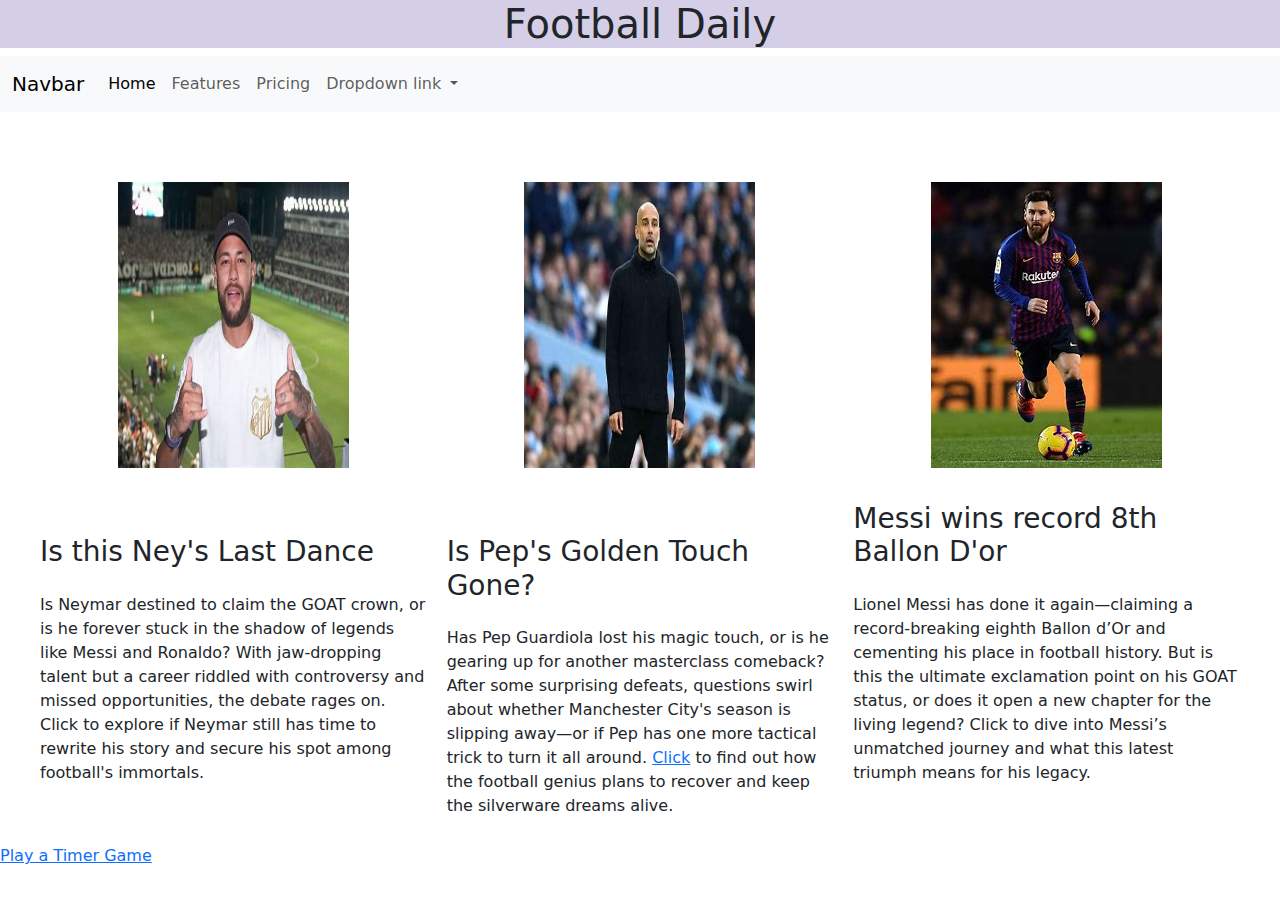
<file: index.html>
<!doctype html>
<html lang="en">
  <head>
    <meta charset="utf-8">
    <meta name="viewport" content="width=device-width, initial-scale=1">
    <title>Bootstrap demo</title>
    <link rel="stylesheet" href="ind.css">
    <link href="https://cdn.jsdelivr.net/npm/bootstrap@5.3.3/dist/css/bootstrap.min.css" rel="stylesheet" integrity="sha384-QWTKZyjpPEjISv5WaRU9OFeRpok6YctnYmDr5pNlyT2bRjXh0JMhjY6hW+ALEwIH" crossorigin="anonymous">
  </head>
  <body>
    <h1 align="center">Football Daily</h1>
    <nav class="navbar navbar-expand-lg bg-body-tertiary">
        <div class="container-fluid">
          <a class="navbar-brand" href="#">Navbar</a>
          <button class="navbar-toggler" type="button" data-bs-toggle="collapse" data-bs-target="#navbarNavDropdown" aria-controls="navbarNavDropdown" aria-expanded="false" aria-label="Toggle navigation">
            <span class="navbar-toggler-icon"></span>
          </button>
          <div class="collapse navbar-collapse" id="navbarNavDropdown">
            <ul class="navbar-nav">
              <li class="nav-item">
                <a class="nav-link active" aria-current="page" href="#">Home</a>
              </li>
              <li class="nav-item">
                <a class="nav-link" href="#">Features</a>
              </li>
              <li class="nav-item">
                <a class="nav-link" href="#">Pricing</a>
              </li>
              <li class="nav-item dropdown">
                <a class="nav-link dropdown-toggle" href="#" role="button" data-bs-toggle="dropdown" aria-expanded="false">
                  Dropdown link
                </a>
                <ul class="dropdown-menu">
                  <li><a class="dropdown-item" href="#">Action</a></li>
                  <li><a class="dropdown-item" href="#">Another action</a></li>
                  <li><a class="dropdown-item" href="#">Something else here</a></li>
                </ul>
              </li>
            </ul>
          </div>
        </div>
      </nav>
    <script src="https://cdn.jsdelivr.net/npm/bootstrap@5.3.3/dist/js/bootstrap.bundle.min.js" integrity="sha384-YvpcrYf0tY3lHB60NNkmXc5s9fDVZLESaAA55NDzOxhy9GkcIdslK1eN7N6jIeHz" crossorigin="anonymous"></script>
    <script src="https://cdn.jsdelivr.net/npm/@popperjs/core@2.11.8/dist/umd/popper.min.js" integrity="sha384-I7E8VVD/ismYTF4hNIPjVp/Zjvgyol6VFvRkX/vR+Vc4jQkC+hVqc2pM8ODewa9r" crossorigin="anonymous"></script>
    <script src="https://cdn.jsdelivr.net/npm/bootstrap@5.3.3/dist/js/bootstrap.min.js" integrity="sha384-0pUGZvbkm6XF6gxjEnlmuGrJXVbNuzT9qBBavbLwCsOGabYfZo0T0to5eqruptLy" crossorigin="anonymous"></script>
    <div class="parent">

        <div class="child"
        class="bg-white shadow-[0_4px_12px_-5px_rgba(0,0,0,0.4)] w-full max-w-sm rounded-lg overflow-hidden mx-auto font-[sans-serif] mt-4">
        <div class="min-h-[256px]" align="center" class="div_img">
          <img src="neymar.jpg" class="w-full" class="im"/>
        </div>
  
        <div class="p-6">
          <h3 class="text-gray-800 text-xl font-bold"><br/><br/>Is this Ney's Last Dance</h3>
          <p class="mt-4 text-sm text-gray-500 leading-relaxed">Is Neymar destined to claim the GOAT crown, or is he forever stuck in the shadow of legends like Messi and Ronaldo? With jaw-dropping talent but a career riddled with controversy and missed opportunities, the debate rages on. Click to explore if Neymar still has time to rewrite his story and secure his spot among football's immortals.
          </p>
          </div>
      </div>


      <div class="child"
      class="bg-white shadow-[0_4px_12px_-5px_rgba(0,0,0,0.4)] w-full max-w-sm rounded-lg overflow-hidden mx-auto font-[sans-serif] mt-4">
      <div class="min-h-[256px]" align="center" class="div_img">
        <img src="pep.jpg" class="w-full" class="im"/>
      </div>

      <div class="p-6">
        <h3 class="text-gray-800 text-xl font-bold"></br></br>Is Pep's Golden Touch Gone?</h3>
        <p class="mt-4 text-sm text-gray-500 leading-relaxed">Has Pep Guardiola lost his magic touch, or is he gearing up for another masterclass comeback? After some surprising defeats, questions swirl about whether Manchester City's season is slipping away—or if Pep has one more tactical trick to turn it all around. <a href="pep.html">Click</a> to find out how the football genius plans to recover and keep the silverware dreams alive.
        </p>
        </div>
    </div>

    <div class="child"
      class="bg-white shadow-[0_4px_12px_-5px_rgba(0,0,0,0.4)] w-full max-w-sm rounded-lg overflow-hidden mx-auto font-[sans-serif] mt-4">
      <div class="min-h-[256px]" align="center" class="div_img">
        <img src="mess.jpg" class="w-full" class="im"/>
      </div>

      <div class="p-6">
        <h3 class="text-gray-800 text-xl font-bold"></br>Messi wins record 8th Ballon D'or</h3>
        <p class="mt-4 text-sm text-gray-500 leading-relaxed">Lionel Messi has done it again—claiming a record-breaking eighth Ballon d’Or and cementing his place in football history. But is this the ultimate exclamation point on his GOAT status, or does it open a new chapter for the living legend? Click to dive into Messi’s unmatched journey and what this latest triumph means for his legacy.
        </p>
        </div>
    </div>


    </div>
    <a href="timer.html"><p> Play a Timer Game</p></a>
</body>
</html>
</file>
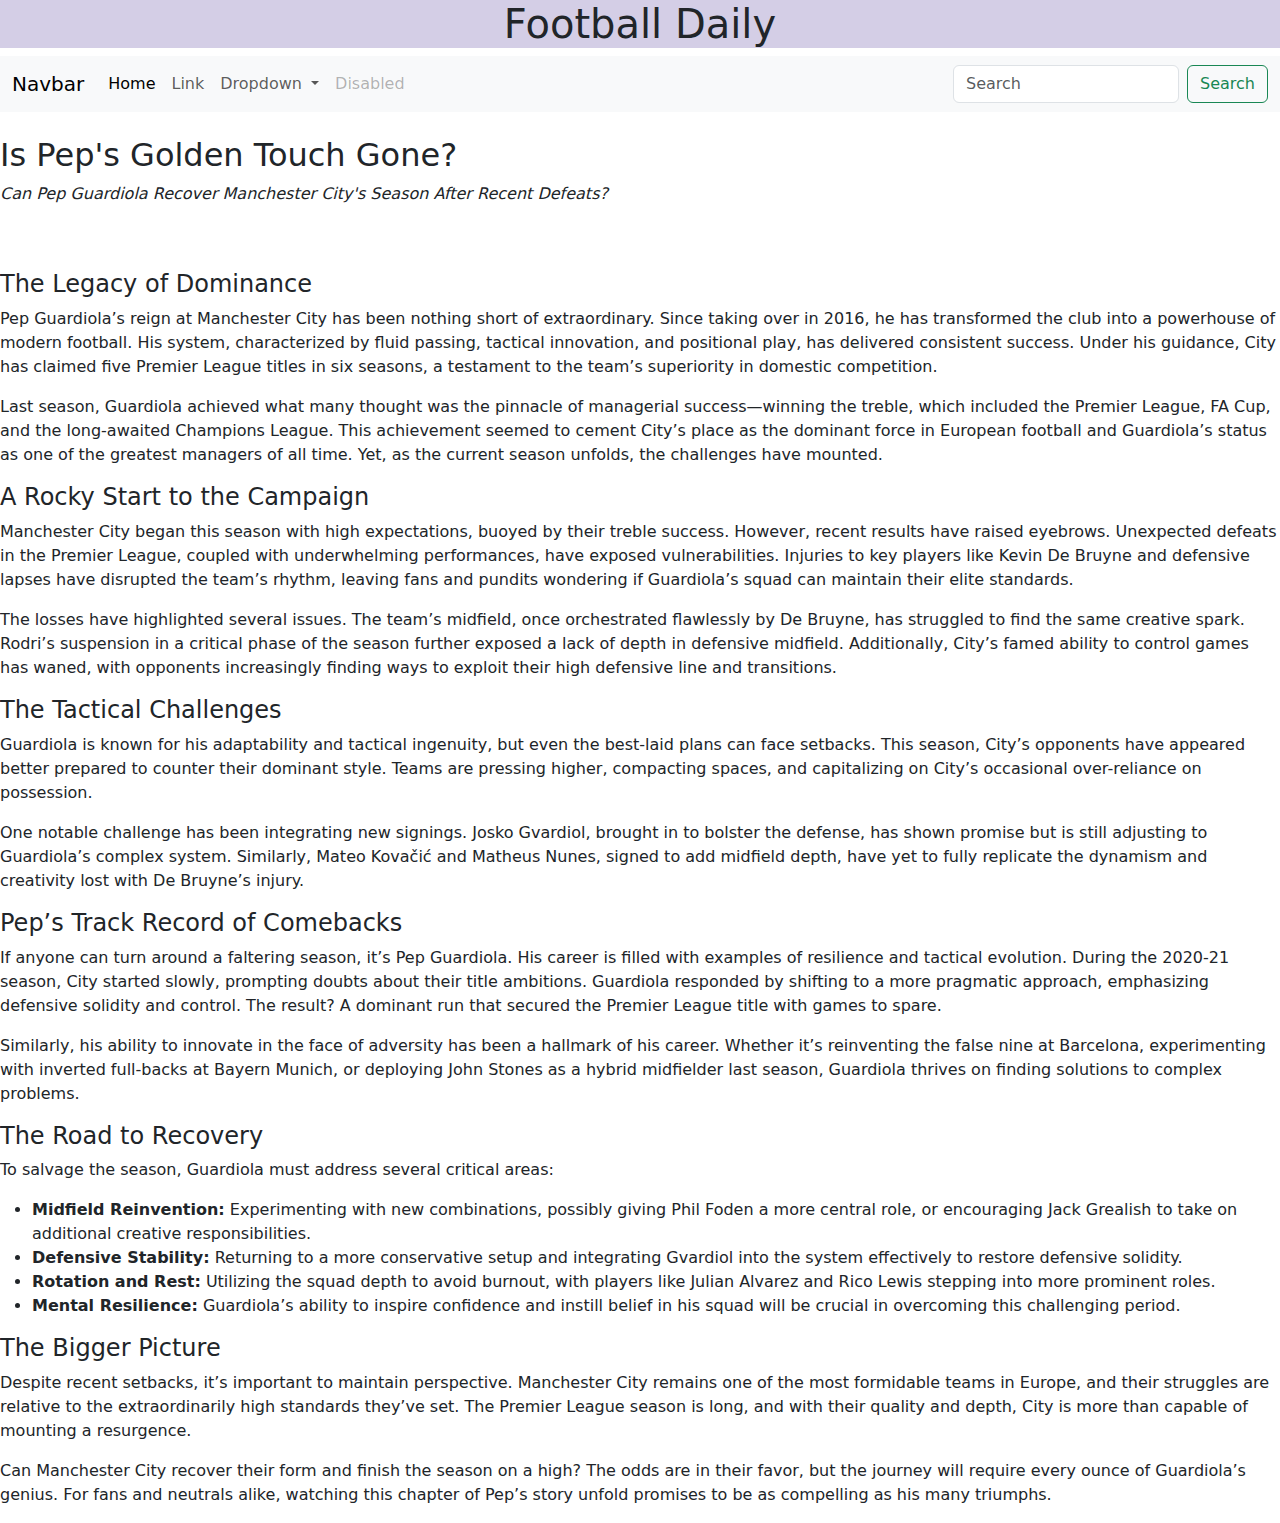
<file: pep.html>
<!doctype html>
<html lang="en">
  <head>
    <meta charset="utf-8">
    <meta name="viewport" content="width=device-width, initial-scale=1">
    <title>Bootstrap demo</title>
    <link href="https://cdn.jsdelivr.net/npm/bootstrap@5.3.3/dist/css/bootstrap.min.css" rel="stylesheet" integrity="sha384-QWTKZyjpPEjISv5WaRU9OFeRpok6YctnYmDr5pNlyT2bRjXh0JMhjY6hW+ALEwIH" crossorigin="anonymous">
    <link rel="stylesheet" href="pep.css">
</head>
  <body>
    <h1 align="center" id="head">Football Daily</h1>
    <nav class="navbar navbar-expand-lg bg-body-tertiary">
        <div class="container-fluid">
          <a class="navbar-brand" href="#">Navbar</a>
          <button class="navbar-toggler" type="button" data-bs-toggle="collapse" data-bs-target="#navbarSupportedContent" aria-controls="navbarSupportedContent" aria-expanded="false" aria-label="Toggle navigation">
            <span class="navbar-toggler-icon"></span>
          </button>
          <div class="collapse navbar-collapse" id="navbarSupportedContent">
            <ul class="navbar-nav me-auto mb-2 mb-lg-0">
              <li class="nav-item">
                <a class="nav-link active" aria-current="page" href="#">Home</a>
              </li>
              <li class="nav-item">
                <a class="nav-link" href="#">Link</a>
              </li>
              <li class="nav-item dropdown">
                <a class="nav-link dropdown-toggle" href="#" role="button" data-bs-toggle="dropdown" aria-expanded="false">
                  Dropdown
                </a>
                <ul class="dropdown-menu">
                  <li><a class="dropdown-item" href="#">Action</a></li>
                  <li><a class="dropdown-item" href="#">Another action</a></li>
                  <li><hr class="dropdown-divider"></li>
                  <li><a class="dropdown-item" href="#">Something else here</a></li>
                </ul>
              </li>
              <li class="nav-item">
                <a class="nav-link disabled" aria-disabled="true">Disabled</a>
              </li>
            </ul>
            <form class="d-flex" role="search">
              <input class="form-control me-2" type="search" placeholder="Search" aria-label="Search">
              <button class="btn btn-outline-success" type="submit">Search</button>
            </form>
          </div>
        </div>
      </nav>
    <script src="https://cdn.jsdelivr.net/npm/bootstrap@5.3.3/dist/js/bootstrap.bundle.min.js" integrity="sha384-YvpcrYf0tY3lHB60NNkmXc5s9fDVZLESaAA55NDzOxhy9GkcIdslK1eN7N6jIeHz" crossorigin="anonymous"></script>
    <script src="https://cdn.jsdelivr.net/npm/@popperjs/core@2.11.8/dist/umd/popper.min.js" integrity="sha384-I7E8VVD/ismYTF4hNIPjVp/Zjvgyol6VFvRkX/vR+Vc4jQkC+hVqc2pM8ODewa9r" crossorigin="anonymous"></script>
    <script src="https://cdn.jsdelivr.net/npm/bootstrap@5.3.3/dist/js/bootstrap.min.js" integrity="sha384-0pUGZvbkm6XF6gxjEnlmuGrJXVbNuzT9qBBavbLwCsOGabYfZo0T0to5eqruptLy" crossorigin="anonymous"></script>
    <div>
        <br/>
        <h2>Is Pep's Golden Touch Gone?</h2>
        <header id="subtitle">
            <p>Can Pep Guardiola Recover Manchester City's Season After Recent Defeats?</p>
        </header><br/><br/>
        <article>
            <section>
                <h4>The Legacy of Dominance</h4>
                <p>
                    Pep Guardiola’s reign at Manchester City has been nothing short of extraordinary. Since taking over in 2016, 
                    he has transformed the club into a powerhouse of modern football. His system, characterized by fluid passing, 
                    tactical innovation, and positional play, has delivered consistent success. Under his guidance, City has claimed 
                    five Premier League titles in six seasons, a testament to the team’s superiority in domestic competition.
                </p>
                <p>
                    Last season, Guardiola achieved what many thought was the pinnacle of managerial success—winning the treble, 
                    which included the Premier League, FA Cup, and the long-awaited Champions League. This achievement seemed to 
                    cement City’s place as the dominant force in European football and Guardiola’s status as one of the greatest 
                    managers of all time. Yet, as the current season unfolds, the challenges have mounted.
                </p>
            </section>
    
            <section>
                <h4>A Rocky Start to the Campaign</h4>
                <p>
                    Manchester City began this season with high expectations, buoyed by their treble success. However, recent results 
                    have raised eyebrows. Unexpected defeats in the Premier League, coupled with underwhelming performances, have 
                    exposed vulnerabilities. Injuries to key players like Kevin De Bruyne and defensive lapses have disrupted the 
                    team’s rhythm, leaving fans and pundits wondering if Guardiola’s squad can maintain their elite standards.
                </p>
                <p>
                    The losses have highlighted several issues. The team’s midfield, once orchestrated flawlessly by De Bruyne, has 
                    struggled to find the same creative spark. Rodri’s suspension in a critical phase of the season further exposed 
                    a lack of depth in defensive midfield. Additionally, City’s famed ability to control games has waned, with opponents 
                    increasingly finding ways to exploit their high defensive line and transitions.
                </p>
            </section>
    
            <section>
                <h4>The Tactical Challenges</h4>
                <p>
                    Guardiola is known for his adaptability and tactical ingenuity, but even the best-laid plans can face setbacks. This 
                    season, City’s opponents have appeared better prepared to counter their dominant style. Teams are pressing higher, 
                    compacting spaces, and capitalizing on City’s occasional over-reliance on possession.
                </p>
                <p>
                    One notable challenge has been integrating new signings. Josko Gvardiol, brought in to bolster the defense, has shown 
                    promise but is still adjusting to Guardiola’s complex system. Similarly, Mateo Kovačić and Matheus Nunes, signed to 
                    add midfield depth, have yet to fully replicate the dynamism and creativity lost with De Bruyne’s injury.
                </p>
            </section>
    
            <section>
                <h4>Pep’s Track Record of Comebacks</h4>
                <p>
                    If anyone can turn around a faltering season, it’s Pep Guardiola. His career is filled with examples of resilience and 
                    tactical evolution. During the 2020-21 season, City started slowly, prompting doubts about their title ambitions. Guardiola 
                    responded by shifting to a more pragmatic approach, emphasizing defensive solidity and control. The result? A dominant run 
                    that secured the Premier League title with games to spare.
                </p>
                <p>
                    Similarly, his ability to innovate in the face of adversity has been a hallmark of his career. Whether it’s reinventing the 
                    false nine at Barcelona, experimenting with inverted full-backs at Bayern Munich, or deploying John Stones as a hybrid 
                    midfielder last season, Guardiola thrives on finding solutions to complex problems.
                </p>
            </section>
    
            <section>
                <h4>The Road to Recovery</h4>
                <p>To salvage the season, Guardiola must address several critical areas:</p>
                <ul>
                    <li>
                        <strong>Midfield Reinvention:</strong> Experimenting with new combinations, possibly giving Phil Foden a more central role, 
                        or encouraging Jack Grealish to take on additional creative responsibilities.
                    </li>
                    <li>
                        <strong>Defensive Stability:</strong> Returning to a more conservative setup and integrating Gvardiol into the system 
                        effectively to restore defensive solidity.
                    </li>
                    <li>
                        <strong>Rotation and Rest:</strong> Utilizing the squad depth to avoid burnout, with players like Julian Alvarez and 
                        Rico Lewis stepping into more prominent roles.
                    </li>
                    <li>
                        <strong>Mental Resilience:</strong> Guardiola’s ability to inspire confidence and instill belief in his squad will 
                        be crucial in overcoming this challenging period.
                    </li>
                </ul>
            </section>
    
            <section>
                <h4>The Bigger Picture</h4>
                <p>
                    Despite recent setbacks, it’s important to maintain perspective. Manchester City remains one of the most formidable teams 
                    in Europe, and their struggles are relative to the extraordinarily high standards they’ve set. The Premier League season is 
                    long, and with their quality and depth, City is more than capable of mounting a resurgence.
                </p>
            </section>
    
            <footer>
                <p>
                    Can Manchester City recover their form and finish the season on a high? The odds are in their favor, but the journey will 
                    require every ounce of Guardiola’s genius. For fans and neutrals alike, watching this chapter of Pep’s story unfold promises 
                    to be as compelling as his many triumphs.
                </p>
            </footer>
        </article>
    </div>
</body>
</html>
</file>
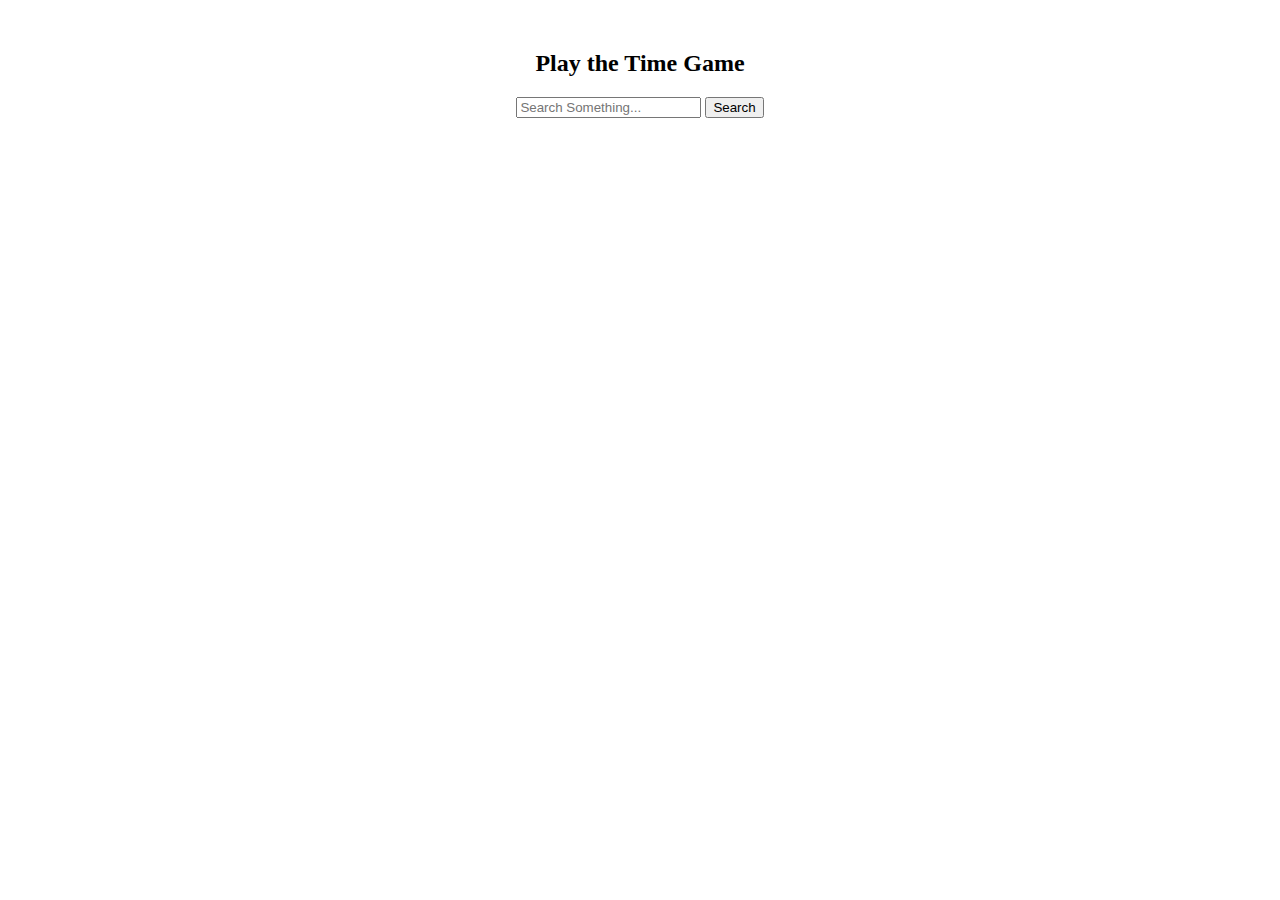
<file: timer.html>
<!DOCTYPE html>
<html lang="en">
<head>
    <meta charset="UTF-8">
    <meta name="viewport" content="width=device-width, initial-scale=1.0">
    <title>Document</title>
    <link rel="stylesheet" href="timer.css">
</head>
<body>
    <h2 align="center">Play the Time Game</h2>
    <div class="flex border-2 border-blue-500 overflow-hidden max-w-md mx-auto font-[sans-serif]" id="Timer" align="center">
        <input type="email" placeholder="Search Something..."
          class="w-full outline-none bg-white text-gray-600 text-sm px-4 py-3" />
        <button type='button' class="flex items-center justify-center bg-[#007bff] px-5 text-sm text-white">
          Search
        </button>
      </div>
</body>
</html>
</file>
<file: ind.css>
h1{
    background-color: rgb(212, 206, 230);
}

.parent {
    margin-top: 60px;
    display: flex;
    flex-wrap: wrap;
    margin-left: 30px;
    margin-right:30px;
  }
  .child {
    flex-grow: 0;
    flex-shrink: 0;
    flex-basis: calc(33.33% - 20px);
    margin:10px;
  }

.div_img{
    margin-bottom: 100px;
}
  
img {
    transition: transform 0.3s; /* add transition effect */
    width: 231px;
    height: 286px;
    overflow: hidden;
  }
  
  img:hover {
    transform: scale(1.2); /* increase image size by 50% on hover */
  }
</file>
<file: pep.css>
#head{
    background-color: rgb(212, 206, 230);
}
#subtitle{
    font-style: italic;
}
</file>
<file: timer.css>
h2{
    margin-top:50px;
}
</file>
